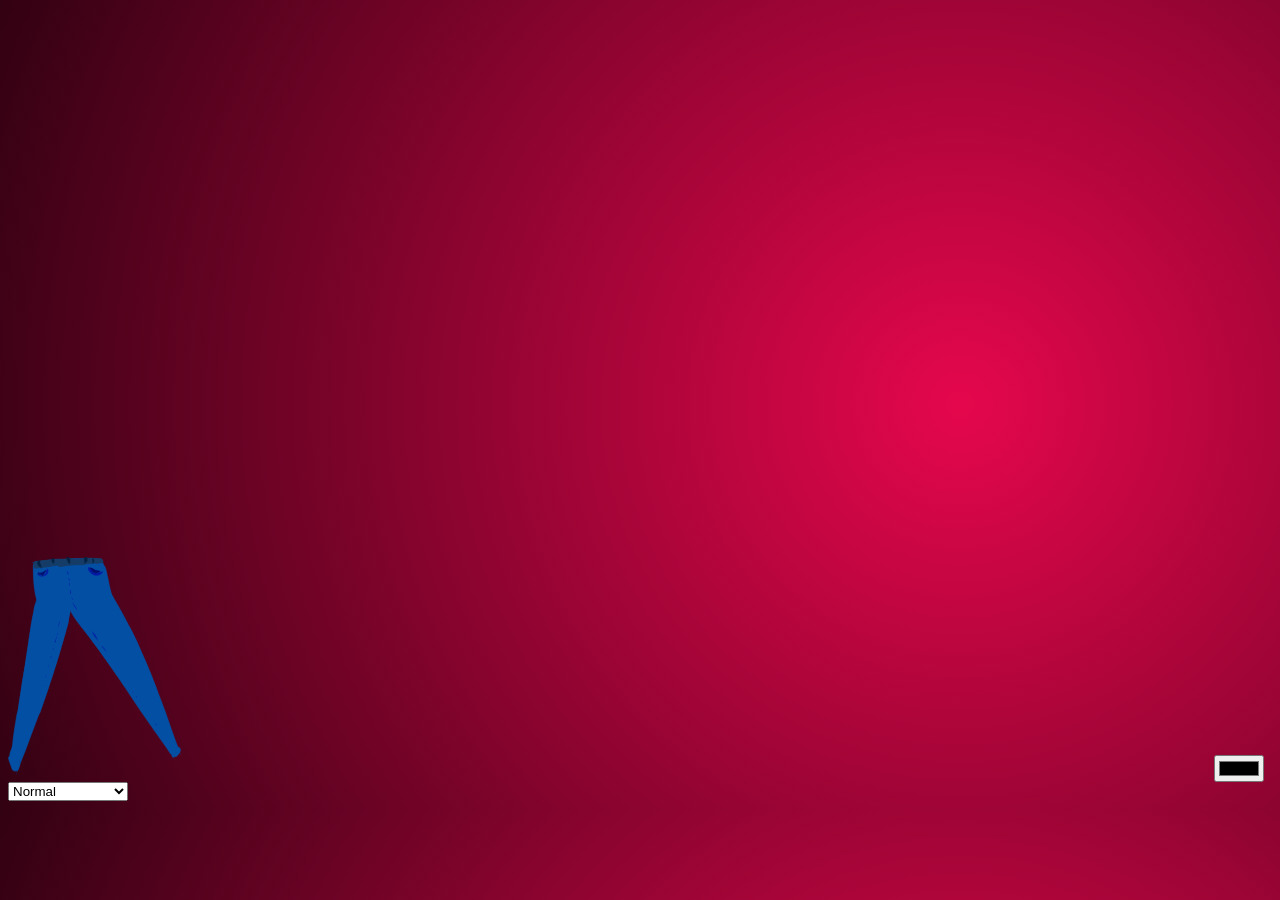
<file: site/tester.html>
<!DOCTYPE html>
<html lang="en-US">
    <head>
        <meta charset="utf-8">
        <title>TCSS491 Character Creator</title>
        <link rel="icon" type="image/png" href="./icon.png"/> <!-- sets tab icon -->
        <link href="./style.css" rel="stylesheet" type="text/css" media="all"> <!-- stylesheet import -->
    </head>
    <body>
        <img id="testImage" src="./extensions/demo/resources/bottoms/pants.png">
        <canvas id="testCanvas" width="1024" height="768" style="margin: auto;"></canvas>
        <input id="colorPicker" type="color">
        <select id="blendMode">
            <option value="normal">Normal</option>
            <option value="multiply">Multiply</option>
            <option value="divide">Divide</option>
            <option value="addition">Addition</option>
            <option value="subtract">Subtract</option>
            <option value="inverseSubtract">Inverse Subtract</option>
            <option value="difference">Difference</option>
            <option value="darkenOnly">Darken Only</option>
            <option value="lightenOnly">Lighten Only</option>
            <option value="screen">Screen</option>
            <option value="overlay">Overlay</option>
            <option value="hardLight">Hard Light</option>
            <option value="softLight">Soft Light</option>
        </select>
        <script src="./scripts/colormath.js"></script>
        <script>
            const canvas = document.getElementById("testCanvas");
            const context = canvas.getContext("2d");
            const img = document.getElementById("testImage");
            const colorPicker = document.getElementById("colorPicker");
            const blendMode = document.getElementById("blendMode");
            let selectedColor = colorPicker.value;
            let selectedMode = blendMode.value;
            
            const update = (color, mode) => {
                let newImg = setColor(img, typeof color == 'undefined' ? selectedColor : color, typeof mode == 'undefined' ? selectedMode : mode);
                
                newImg.addEventListener("load", () => {
                    context.drawImage(newImg, 0, 0);
                });
            };
            
            img.addEventListener("load", () => {
                context.fillStyle = "white";
                context.fillRect(0, 0, 1024, 768);
                context.drawImage(img, 0, 0);
            });
            
            colorPicker.addEventListener("change", (event) => {
                selectedColor = event.target.value;
                update();
            });
            
            blendMode.addEventListener("change", (event) => {
                selectedMode = event.target.value;
                update();
            });
        </script>
    </body>
</html>
</file>
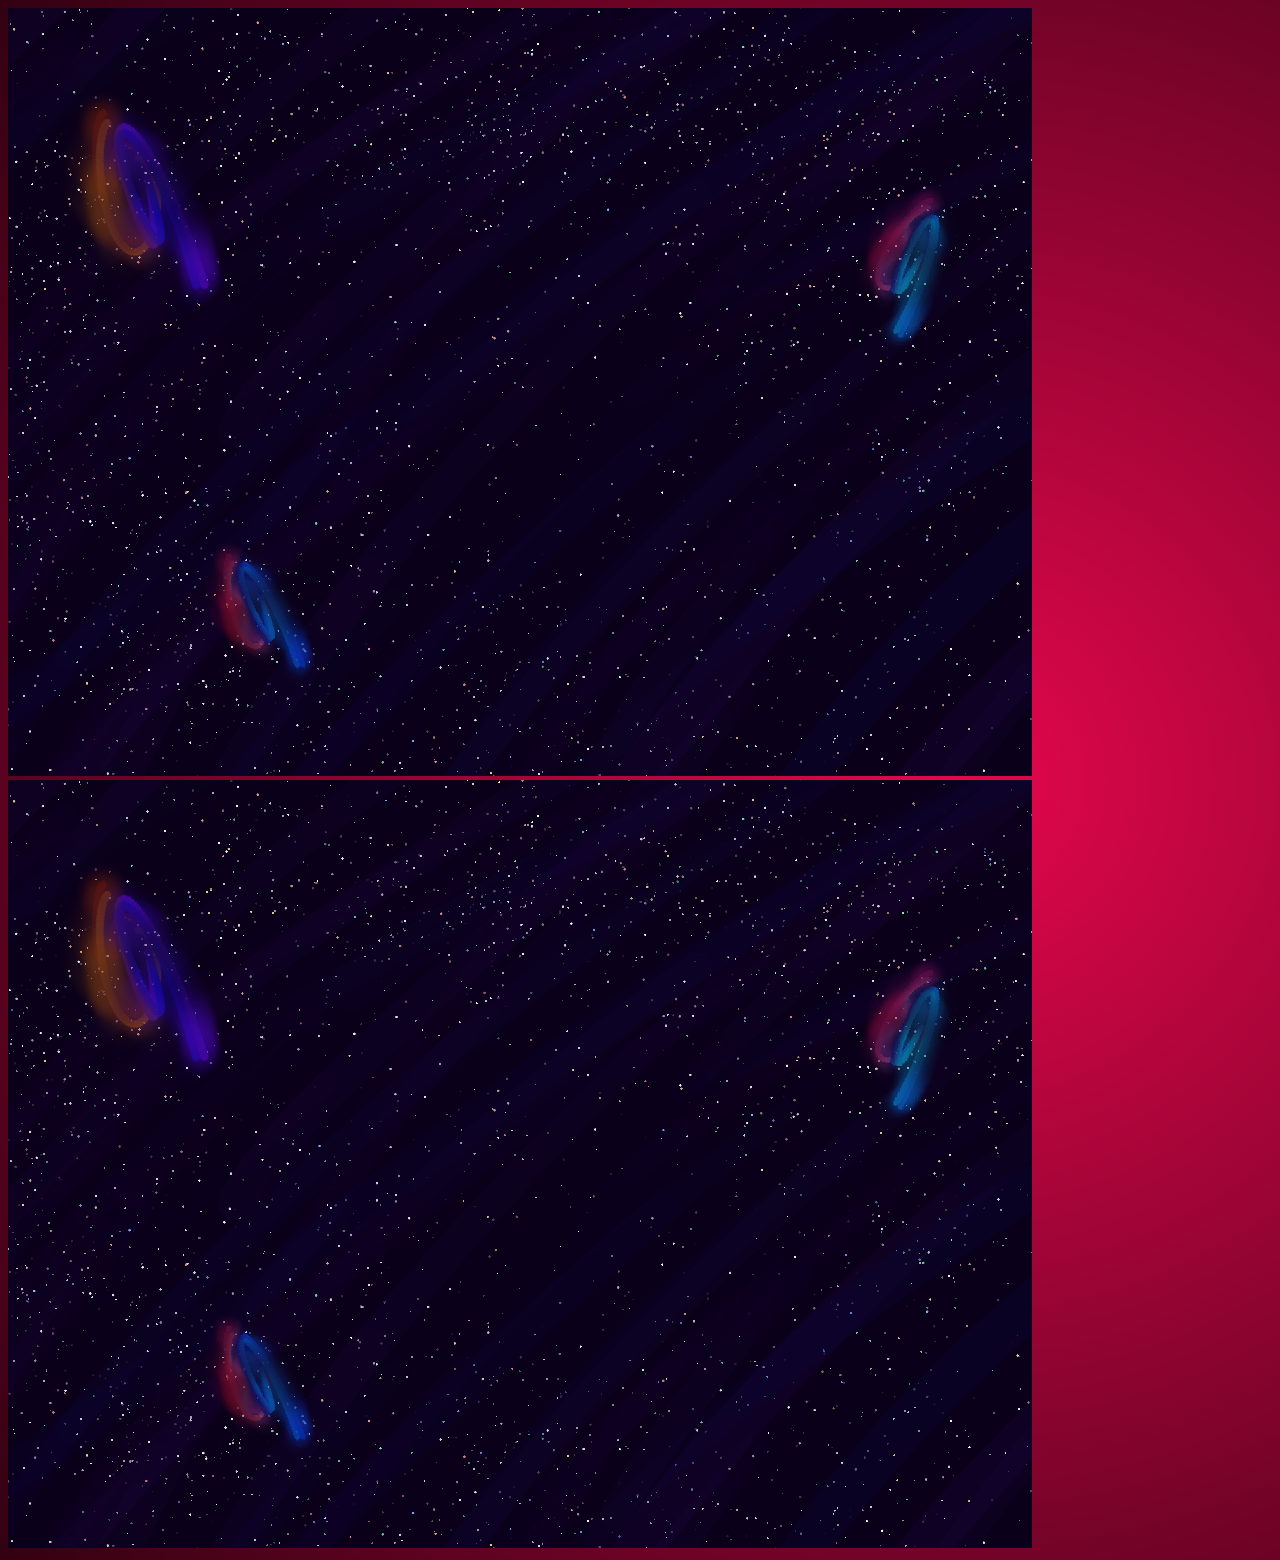
<file: site/tester.sync-conflict-20260218-131651-YWR2KQ4.html>
<!DOCTYPE html>
<html lang="en-US">
    <head>
        <meta charset="utf-8">
        <title>TCSS491 Character Creator</title>
        <link rel="icon" type="image/png" href="./icon.png"/> <!-- sets tab icon -->
        <link href="./style.css" rel="stylesheet" type="text/css" media="all"> <!-- stylesheet import -->
    </head>
    <body>
        <img id="testImage" src="./extensions/demo/resources/backgrounds/space.png">
        <canvas id="testCanvas" width="1024" height="768" style="margin: auto;"></canvas>
        
        <script src="./scripts/colormath.js"></script>
        <script>
            const canvas = document.getElementById("testCanvas");
            const context = canvas.getContext("2d");
            const img = document.getElementById("testImage");
                        
            context.fillStyle = "white";
            context.fillRect(0, 0, 1024, 768);
            context.drawImage(img, 0, 0);
            
            console.log(hsv([20, 40, 60]));
            console.log(hsv({r: 10, g: 30, b: 50}));
            console.log(hsv("#FFBB88"));
        </script>
    </body>
</html>
</file>
<file: site/style.css>
:root {
    --bg-color: #320112;
    --bg-gradient: radial-gradient(farthest-corner at 75% 25%, #ff0856, #710128);
    --info-bg: rgba(255, 156, 156, 0.5);
    --link-color: #0000CC;
    --visited-link-color: #000077;
}

body {
    background-color: var(--bg-color);
    background-image: repeating-radial-gradient(circle at 75% 50%, #e5074d, #320112);
}

main {
    position: relative;
    margin-left: auto;
    margin-right: auto;
    width: 1536px;
    background-image: var(--bg-gradient);
    border-radius: 10px;
}

main * {
    background-color: rgba(0, 0, 0, 0);
}

#creatorCanvas {
    background: black;
    border: 1px solid black;
    margin-left: 256px;
}

#infoBox {
    width: 1024px;
    margin-left: 256px;
    background-color: var(--info-bg);
}

#infoBox * {
    padding: 5px;
    margin-top: 0px;
}

.sidebar {
    position: absolute;
    width: 250px;
    height: 100%;
    background-color: var(--info-bg);
}

#leftSidebar {
    left: 0px;
    border-radius: 10px 0px 0px 10px;
}

#rightSidebar {
    right: 0px;
    border-radius: 0px 10px 10px 0px;
}

.sidebar p {
    padding: 0.75em;
}

a {
    color: var(--link-color);
}

a:visited {
    color: var(--visited-link-color);
}

button {
    font-size: 2em;
    display: block;
    margin: auto;
    margin-top: 16px;
    text-align: center;
    background: #ff0856;
    border: solid black 3px;
    border-radius: 5px;
}
</file>
